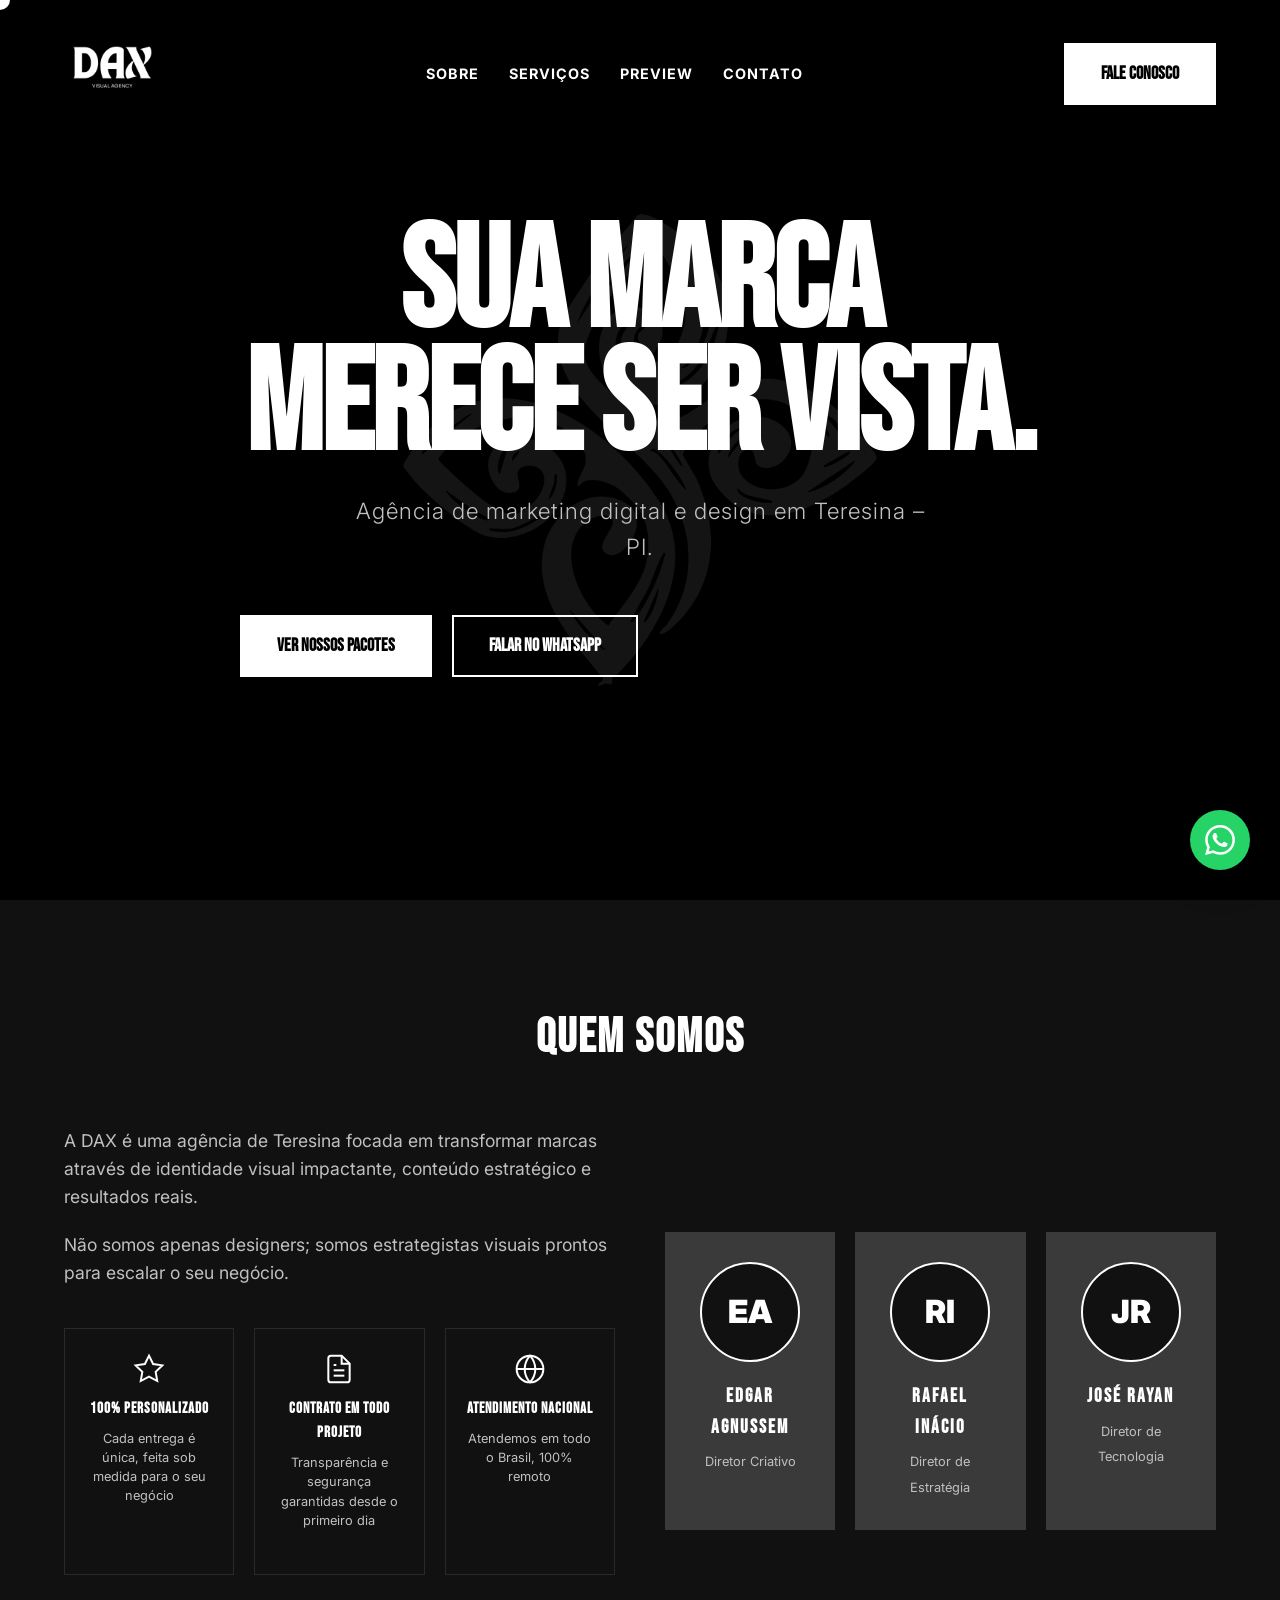
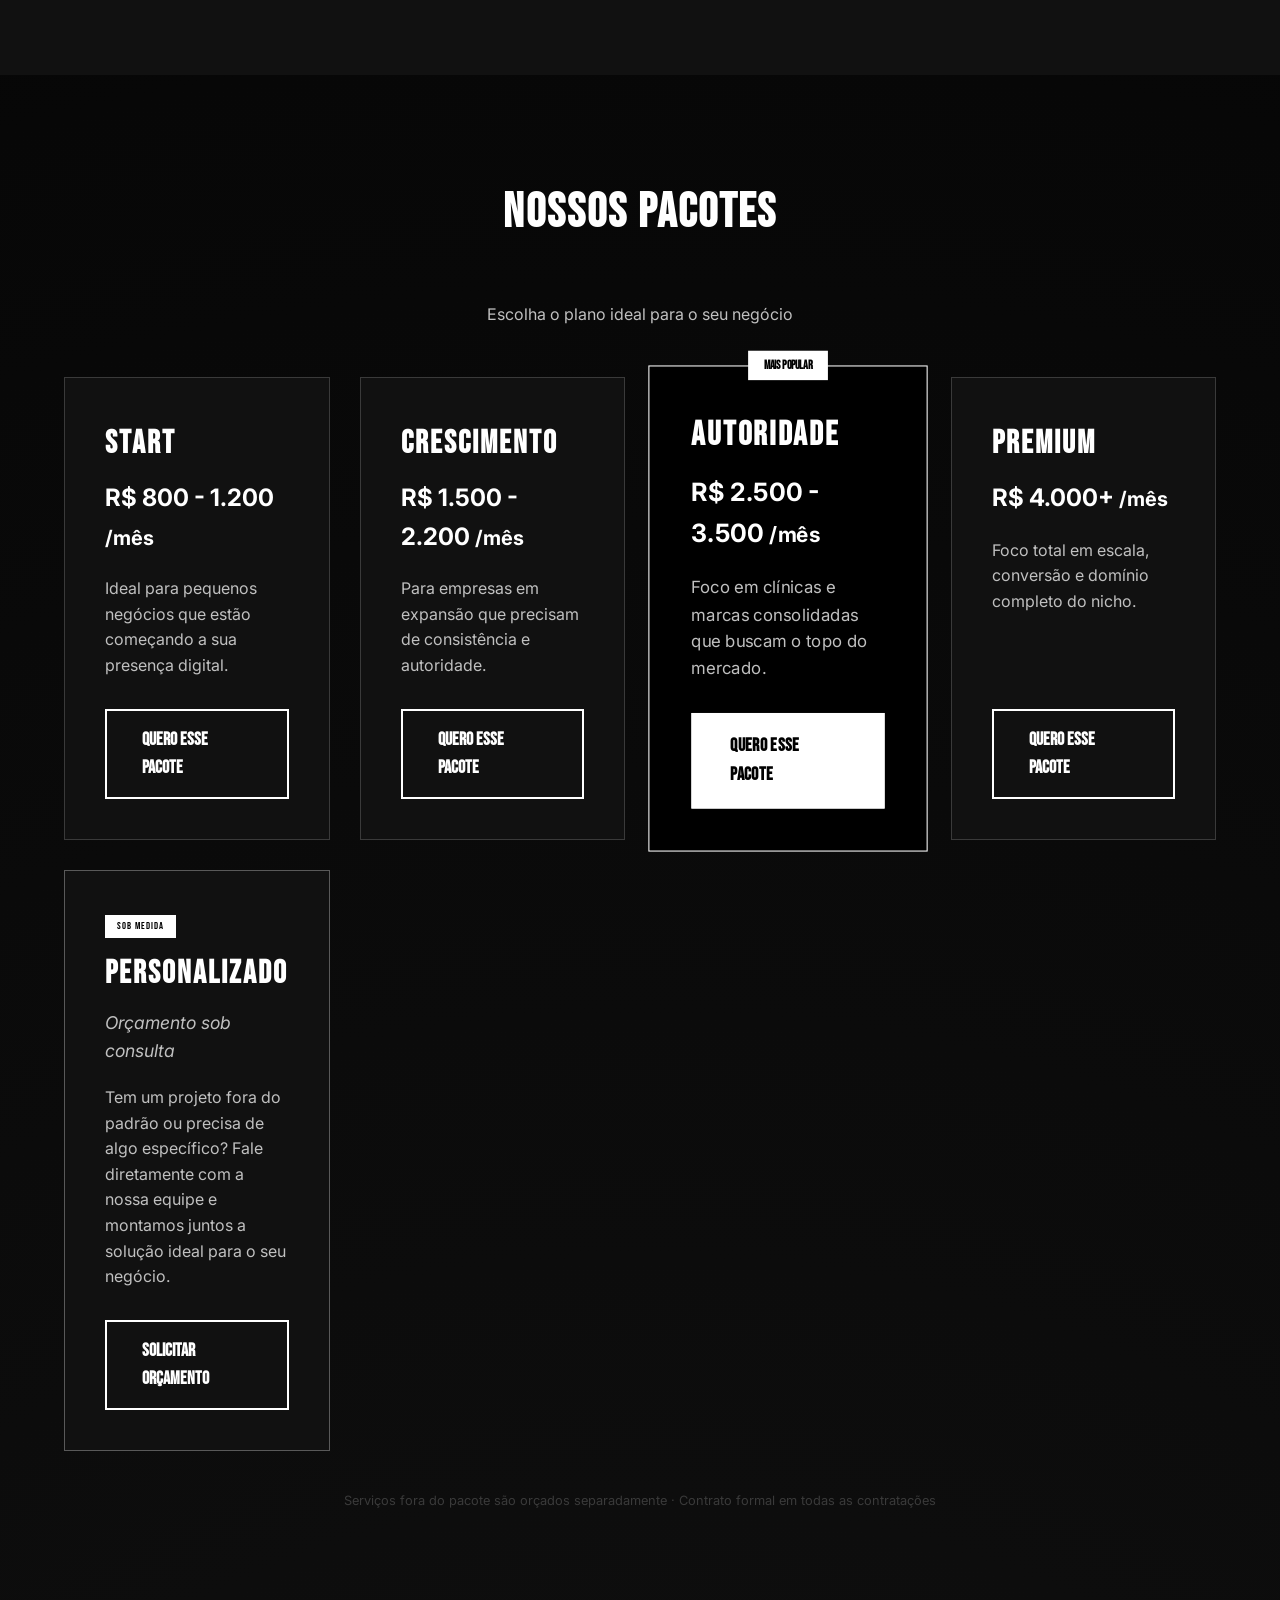
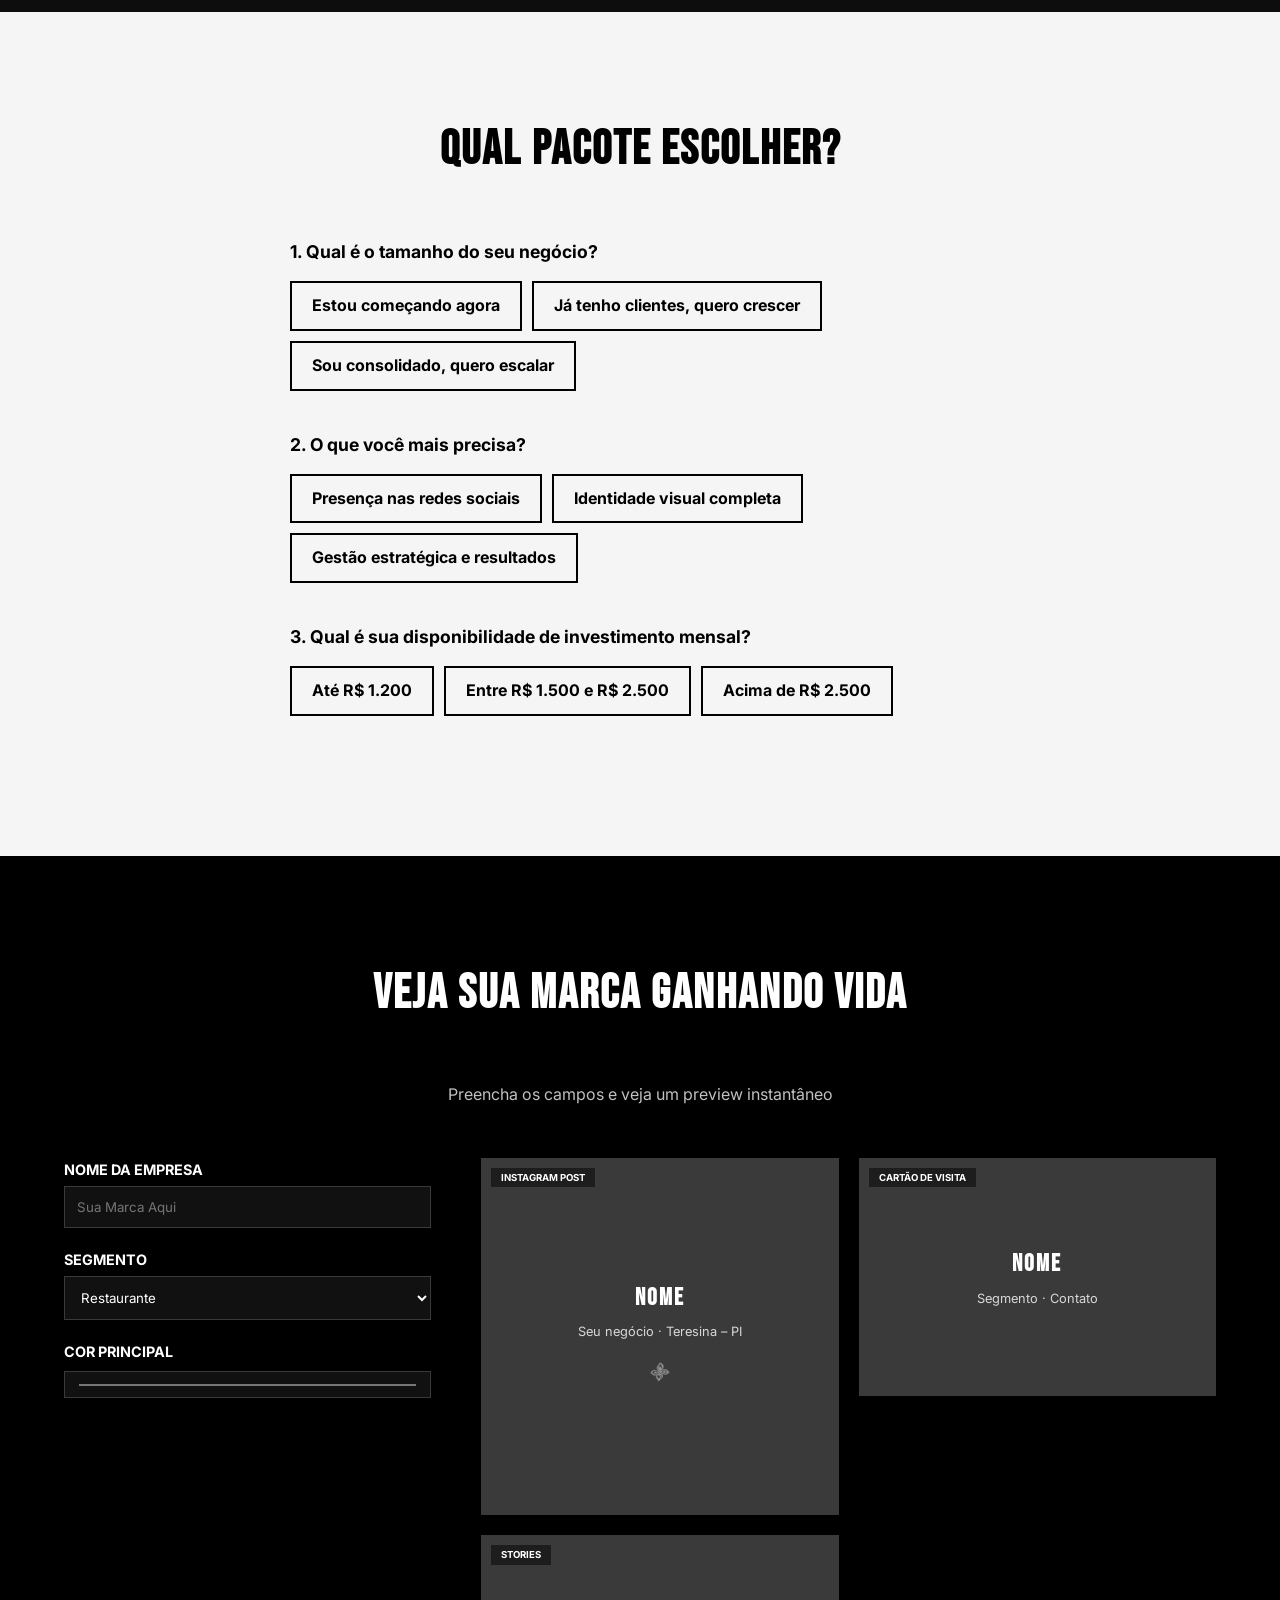
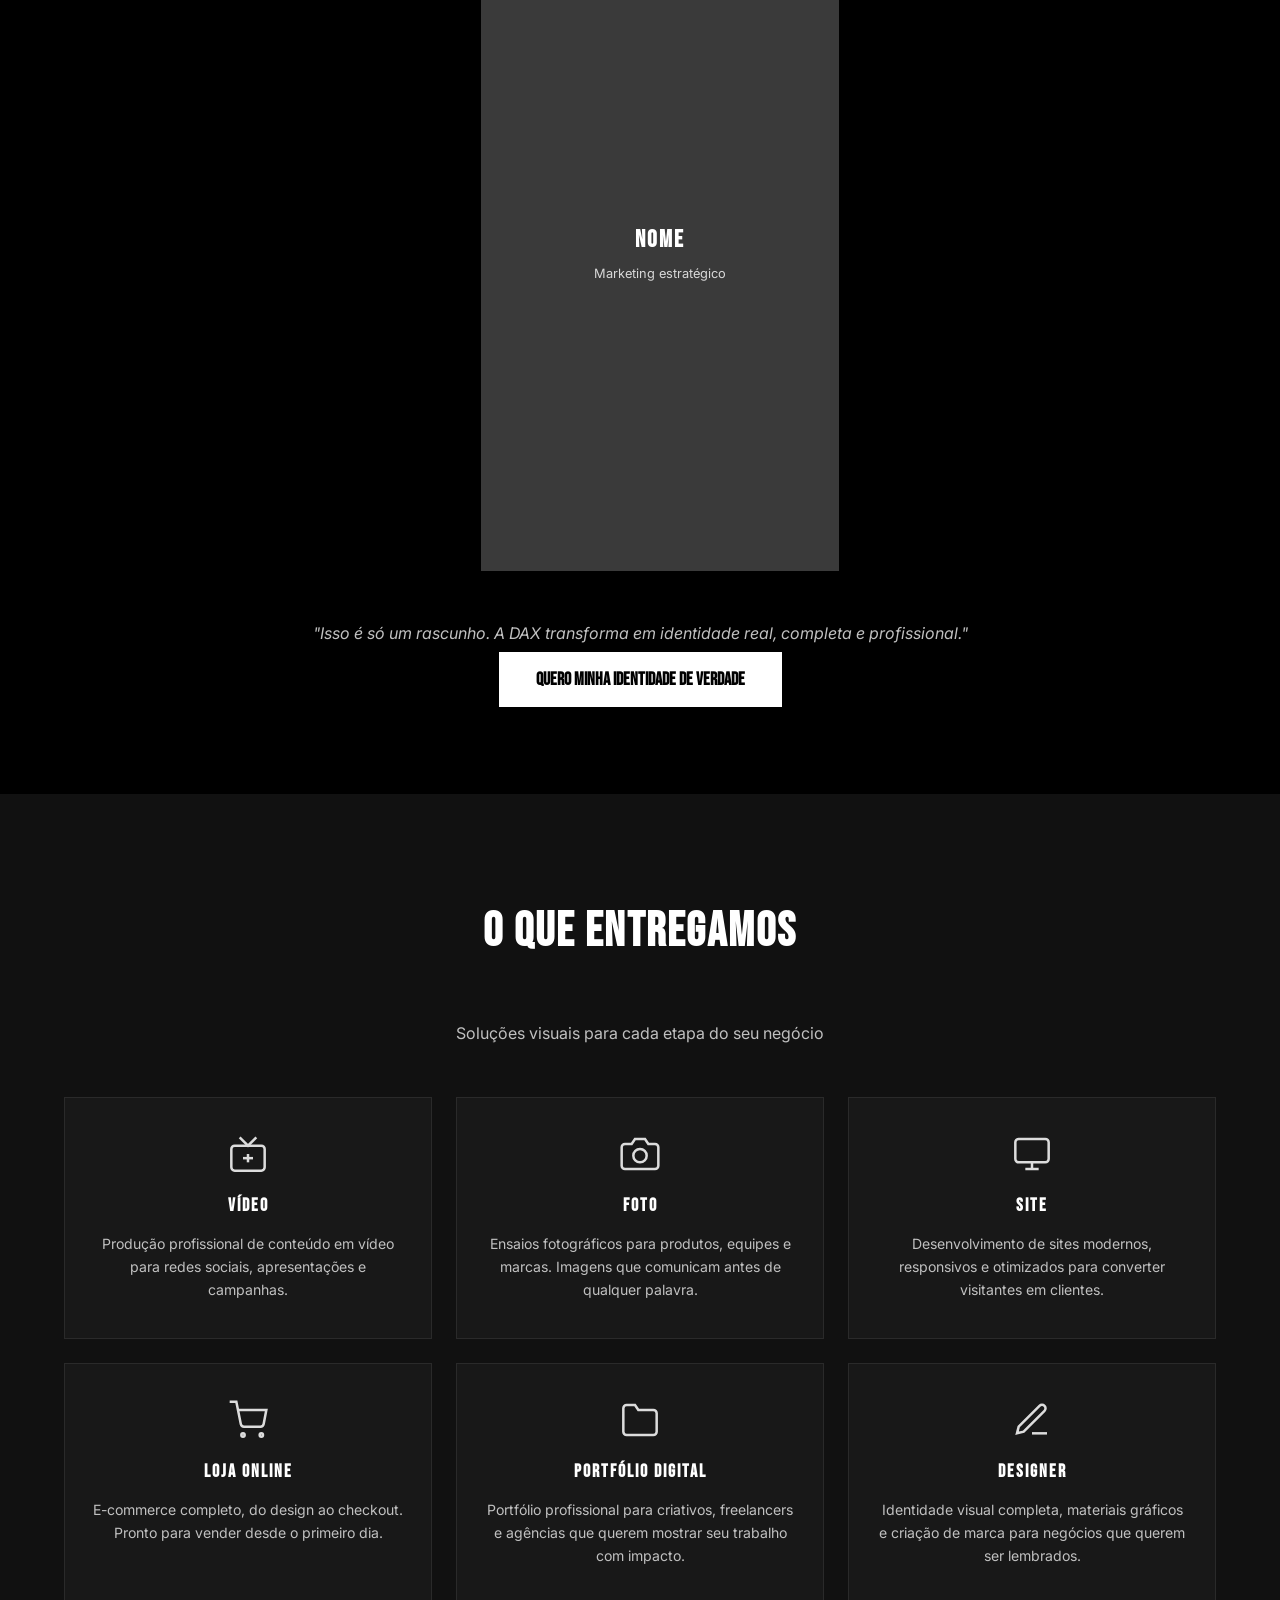
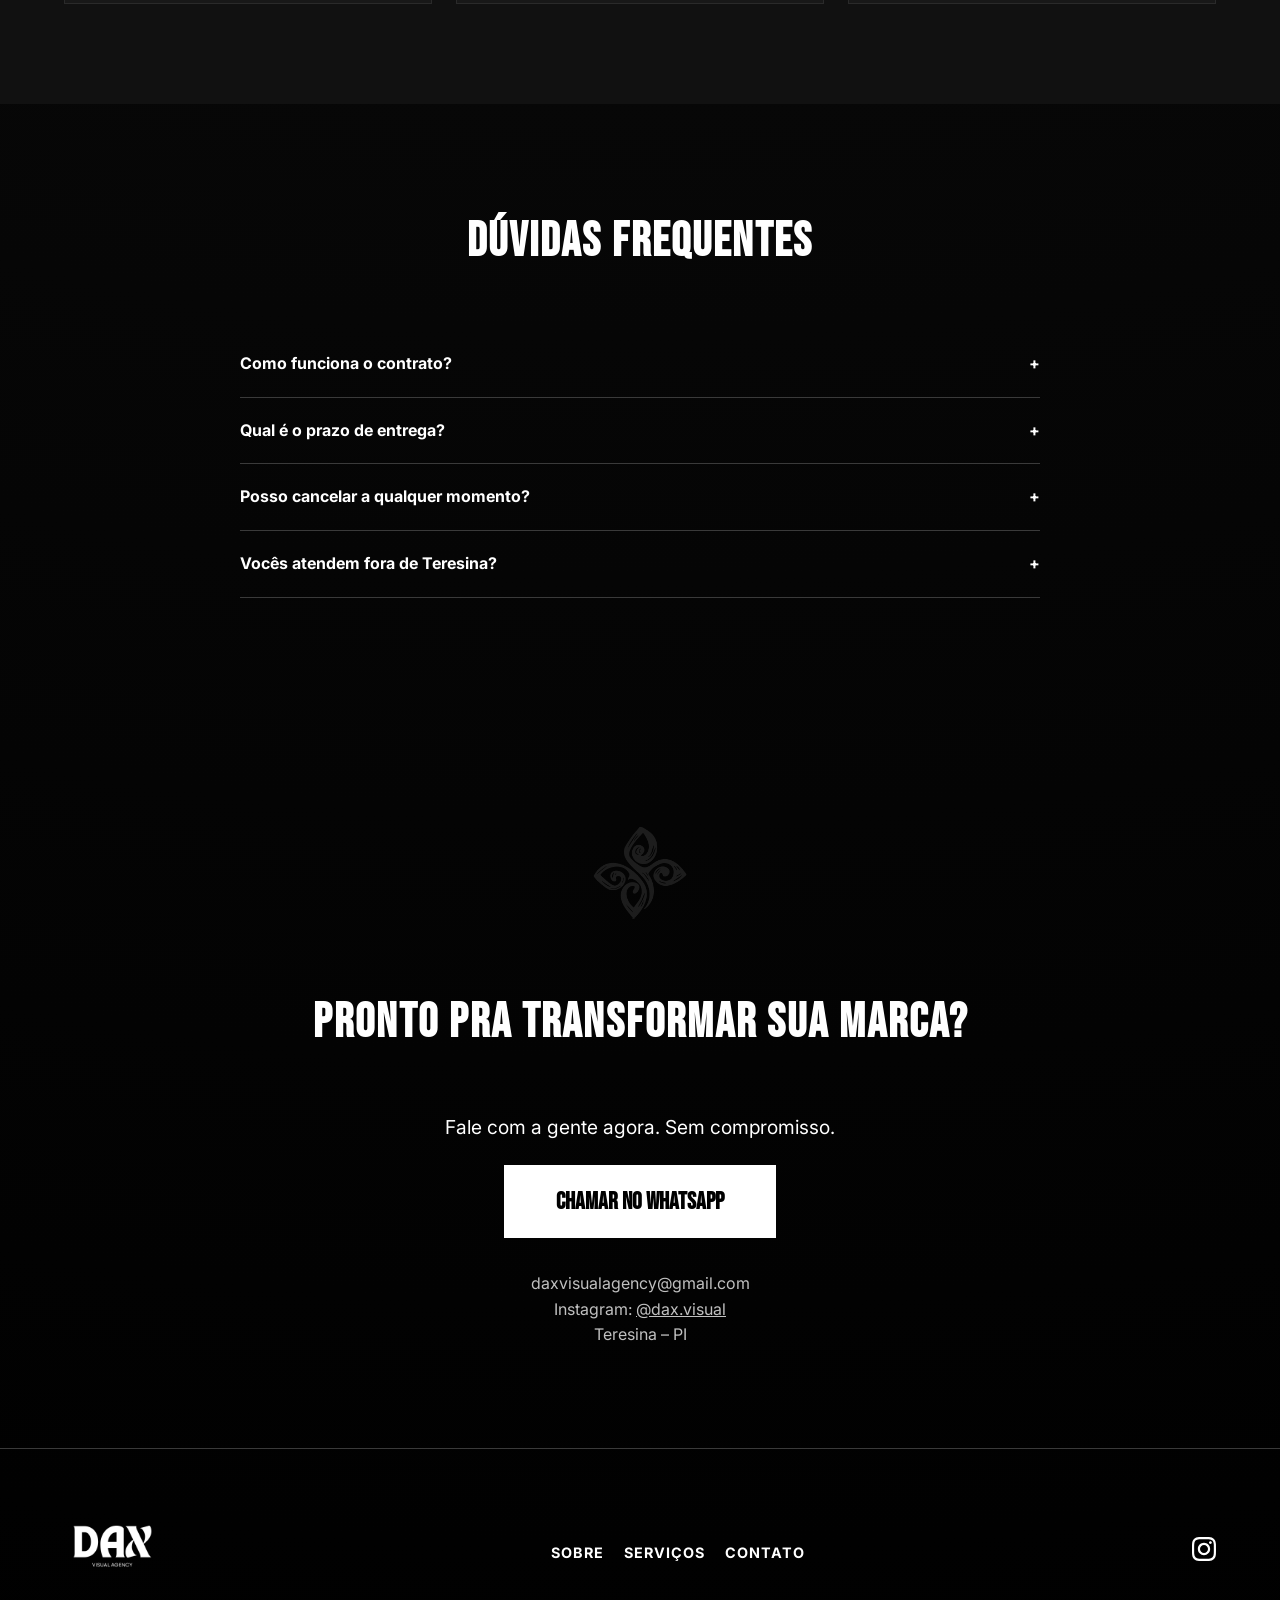
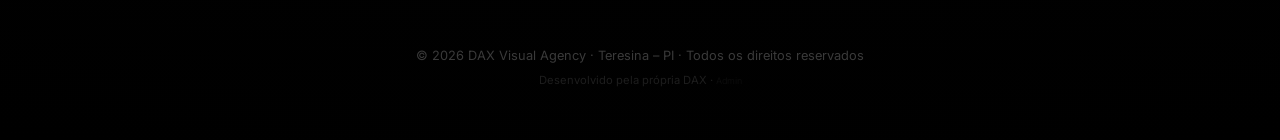
<file: index.html>
<!DOCTYPE html>
<html lang="pt-BR">
<head>
    <meta charset="UTF-8">
    <meta name="viewport" content="width=device-width, initial-scale=1.0, viewport-fit=cover">
    <title>DAX Visual Agency — Marketing Digital e Design em Teresina PI</title>

    <!-- SEO Meta Tags -->
    <meta name="description" content="Agência de marketing digital, identidade visual e gestão de redes sociais em Teresina – PI. Pacotes a partir de R$ 800/mês.">
    <meta name="keywords" content="agência marketing digital Teresina, design gráfico Teresina PI, gestão redes sociais Teresina, identidade visual Piauí">
    <meta name="author" content="DAX Visual Agency">

    <!-- Open Graph -->
    <meta property="og:title" content="DAX Visual Agency — Sua marca merece ser vista.">
    <meta property="og:description" content="Marketing digital e design de alto nível em Teresina – PI.">
    <meta property="og:image" content="assets/og-image.png">
    <meta property="og:url" content="https://daxvisualagency-maker.github.io/Dax/">
    <meta property="og:type" content="website">

    <!-- PWA -->
    <link rel="manifest" href="manifest.json">
    <meta name="theme-color" content="#000000">
    <meta name="mobile-web-app-capable" content="yes">
    <meta name="apple-mobile-web-app-capable" content="yes">
    <meta name="apple-mobile-web-app-status-bar-style" content="black-translucent">
    <link rel="apple-touch-icon" href="assets/simbolo-dax.png">

    <!-- Favicon -->
    <link rel="icon" type="image/png" href="assets/simbolo-dax.png">

    <!-- Styles -->
    <link rel="stylesheet" href="css/style.css">
</head>
<body>
    <div class="custom-cursor"></div>

    <!-- INTRO ANIMADA — Flor de Lótus -->
    <div id="dax-intro" aria-hidden="true">
        <div class="intro-center">
            <img src="assets/simbolo-dax.png" class="intro-lotus" alt="DAX">
            <div class="intro-brand">DAX VISUAL</div>
            <div class="intro-words">
                <span class="iw" data-delay="800">MARKETING</span>
                <span class="iw" data-delay="1200">DESIGN</span>
                <span class="iw" data-delay="1600">SITES</span>
                <span class="iw" data-delay="2000">BRANDING</span>
            </div>
        </div>
    </div>

    <!-- Header -->
    <header id="main-header">
        <div class="logo">
            <a href="#"><img src="assets/logo-dax.png" alt="DAX Visual Agency"></a>
        </div>
        <nav>
            <ul class="nav-links">
                <li><a href="#sobre">Sobre</a></li>
                <li><a href="#pacotes">Serviços</a></li>
                <li><a href="#brand-preview">Preview</a></li>
                <li><a href="#contato">Contato</a></li>
            </ul>
        </nav>
        <a href="https://wa.me/5586988922992" class="btn btn-header" target="_blank">Fale Conosco</a>
        <div class="hamburger">
            <span></span>
            <span></span>
            <span></span>
        </div>
    </header>

    <!-- Hero Section -->
    <section class="hero">
        <img src="assets/simbolo-dax.png" class="hero-bg-symbol" alt="DAX Symbol">
        <div class="hero-content">
            <h1 id="hero-title">Sua marca merece ser vista.</h1>
            <p id="hero-subtitle">Agência de marketing digital e design em Teresina – PI.</p>
            <div class="hero-btns">
                <a href="#pacotes" class="btn btn-primary">Ver nossos pacotes</a>
                <a href="https://wa.me/5586988922992" class="btn btn-secondary" target="_blank">Falar no WhatsApp</a>
            </div>
        </div>
    </section>

    <!-- Sobre Section -->
    <section class="sobre" id="sobre">
        <div class="container">
            <h2 class="section-title">Quem Somos</h2>
            <div class="sobre-content">
                <div class="sobre-text">
                    <p>A DAX é uma agência de Teresina focada em transformar marcas através de identidade visual impactante, conteúdo estratégico e resultados reais.</p>
                    <p>Não somos apenas designers; somos estrategistas visuais prontos para escalar o seu negócio.</p>

                    <!-- Diferenciais (substituindo contadores zerados) -->
                    <div class="diferenciais">
                        <div class="diferencial-card stagger-item">
                            <div class="dif-icon">
                                <svg width="32" height="32" viewBox="0 0 24 24" fill="none" stroke="currentColor" stroke-width="1.5"><polygon points="12 2 15.09 8.26 22 9.27 17 14.14 18.18 21.02 12 17.77 5.82 21.02 7 14.14 2 9.27 8.91 8.26 12 2"/></svg>
                            </div>
                            <h4>100% Personalizado</h4>
                            <p>Cada entrega é única, feita sob medida para o seu negócio</p>
                        </div>
                        <div class="diferencial-card stagger-item">
                            <div class="dif-icon">
                                <svg width="32" height="32" viewBox="0 0 24 24" fill="none" stroke="currentColor" stroke-width="1.5"><path d="M14 2H6a2 2 0 0 0-2 2v16a2 2 0 0 0 2 2h12a2 2 0 0 0 2-2V8z"/><polyline points="14 2 14 8 20 8"/><line x1="16" y1="13" x2="8" y2="13"/><line x1="16" y1="17" x2="8" y2="17"/><polyline points="10 9 9 9 8 9"/></svg>
                            </div>
                            <h4>Contrato em Todo Projeto</h4>
                            <p>Transparência e segurança garantidas desde o primeiro dia</p>
                        </div>
                        <div class="diferencial-card stagger-item">
                            <div class="dif-icon">
                                <svg width="32" height="32" viewBox="0 0 24 24" fill="none" stroke="currentColor" stroke-width="1.5"><circle cx="12" cy="12" r="10"/><line x1="2" y1="12" x2="22" y2="12"/><path d="M12 2a15.3 15.3 0 0 1 4 10 15.3 15.3 0 0 1-4 10 15.3 15.3 0 0 1-4-10 15.3 15.3 0 0 1 4-10z"/></svg>
                            </div>
                            <h4>Atendimento Nacional</h4>
                            <p>Atendemos em todo o Brasil, 100% remoto</p>
                        </div>
                    </div>
                </div>

                <div class="socio-cards">
                    <div class="socio-card stagger-item">
                        <div class="socio-img">EA</div>
                        <h3>Edgar Agnussem</h3>
                        <span>Diretor Criativo</span>
                    </div>
                    <div class="socio-card stagger-item">
                        <div class="socio-img">RI</div>
                        <h3>Rafael Inácio</h3>
                        <span>Diretor de Estratégia</span>
                    </div>
                    <div class="socio-card stagger-item">
                        <div class="socio-img">JR</div>
                        <h3>José Rayan</h3>
                        <span>Diretor de Tecnologia</span>
                    </div>
                </div>
            </div>
        </div>
    </section>

    <!-- Pacotes Section -->
    <section class="pacotes" id="pacotes">
        <div class="container">
            <h2 class="section-title">Nossos Pacotes</h2>
            <p style="text-align: center; margin-bottom: 50px; color: var(--gray-300);">Escolha o plano ideal para o seu negócio</p>

            <div class="pacotes-grid" id="pacotes-grid">
                <!-- Renderizado pelo JS via config.json -->
                <!-- Fallback estático abaixo caso JS falhe -->
                <div class="pacote-card stagger-item">
                    <div>
                        <h3>START</h3>
                        <p class="pacote-price">R$ 800 - 1.200 <small>/mês</small></p>
                        <p class="pacote-desc">Ideal para pequenos negócios que estão começando a sua presença digital.</p>
                    </div>
                    <a href="https://wa.me/5586988922992?text=Olá! Tenho interesse no pacote START. Pode me passar mais detalhes?" class="btn btn-secondary pacote-btn">Quero esse pacote</a>
                </div>
                <div class="pacote-card stagger-item">
                    <div>
                        <h3>CRESCIMENTO</h3>
                        <p class="pacote-price">R$ 1.500 - 2.200 <small>/mês</small></p>
                        <p class="pacote-desc">Para empresas em expansão que precisam de consistência e autoridade.</p>
                    </div>
                    <a href="https://wa.me/5586988922992?text=Olá! Tenho interesse no pacote CRESCIMENTO. Pode me passar mais detalhes?" class="btn btn-secondary pacote-btn">Quero esse pacote</a>
                </div>
                <div class="pacote-card pop stagger-item">
                    <div>
                        <h3>AUTORIDADE</h3>
                        <p class="pacote-price">R$ 2.500 - 3.500 <small>/mês</small></p>
                        <p class="pacote-desc">Foco em clínicas e marcas consolidadas que buscam o topo do mercado.</p>
                    </div>
                    <a href="https://wa.me/5586988922992?text=Olá! Tenho interesse no pacote AUTORIDADE. Pode me passar mais detalhes?" class="btn btn-primary pacote-btn">Quero esse pacote</a>
                </div>
                <div class="pacote-card stagger-item">
                    <div>
                        <h3>PREMIUM</h3>
                        <p class="pacote-price">R$ 4.000+ <small>/mês</small></p>
                        <p class="pacote-desc">Foco total em escala, conversão e domínio completo do nicho.</p>
                    </div>
                    <a href="https://wa.me/5586988922992?text=Olá! Tenho interesse no pacote PREMIUM. Pode me passar mais detalhes?" class="btn btn-secondary pacote-btn">Quero esse pacote</a>
                </div>
                <div class="pacote-card pacote-custom stagger-item">
                    <div>
                        <span class="pacote-badge">Sob Medida</span>
                        <h3>PERSONALIZADO</h3>
                        <p class="pacote-price-custom">Orçamento sob consulta</p>
                        <p class="pacote-desc">Tem um projeto fora do padrão ou precisa de algo específico? Fale diretamente com a nossa equipe e montamos juntos a solução ideal para o seu negócio.</p>
                    </div>
                    <a href="https://wa.me/5586988922992?text=Olá! Gostaria de solicitar um orçamento personalizado." class="btn btn-secondary pacote-btn" target="_blank">Solicitar Orçamento</a>
                </div>
            </div>

            <p class="pacote-nota">Serviços fora do pacote são orçados separadamente · Contrato formal em todas as contratações</p>
        </div>
    </section>

    <!-- Calculadora Section -->
    <section class="calculadora">
        <div class="container">
            <h2 class="section-title">Qual pacote escolher?</h2>

            <div class="calc-box">
                <div class="calc-step" data-step="1">
                    <p>1. Qual é o tamanho do seu negócio?</p>
                    <div class="calc-options">
                        <div class="calc-opt" data-value="1">Estou começando agora</div>
                        <div class="calc-opt" data-value="2">Já tenho clientes, quero crescer</div>
                        <div class="calc-opt" data-value="3">Sou consolidado, quero escalar</div>
                    </div>
                </div>

                <div class="calc-step" data-step="2">
                    <p>2. O que você mais precisa?</p>
                    <div class="calc-options">
                        <div class="calc-opt" data-value="social">Presença nas redes sociais</div>
                        <div class="calc-opt" data-value="branding">Identidade visual completa</div>
                        <div class="calc-opt" data-value="results">Gestão estratégica e resultados</div>
                    </div>
                </div>

                <div class="calc-step" data-step="3">
                    <p>3. Qual é sua disponibilidade de investimento mensal?</p>
                    <div class="calc-options">
                        <div class="calc-opt" data-value="low">Até R$ 1.200</div>
                        <div class="calc-opt" data-value="mid">Entre R$ 1.500 e R$ 2.500</div>
                        <div class="calc-opt" data-value="high">Acima de R$ 2.500</div>
                    </div>
                </div>

                <div class="calc-result" id="calc-result">
                    <h3>O pacote ideal para você é o <span id="recommended-package">...</span></h3>
                    <p style="margin: 15px 0;">Com base nas suas respostas, este plano é o que trará mais retorno imediato.</p>
                    <a href="#" id="calc-wp-link" class="btn btn-primary" target="_blank">Quero o Pacote <span id="btn-package-name">X</span></a>
                </div>
            </div>
        </div>
    </section>

    <!-- Brand Preview Section -->
    <section class="brand-preview" id="brand-preview">
        <div class="container">
            <h2 class="section-title">Veja sua marca ganhando vida</h2>
            <p style="text-align: center; margin-bottom: 50px; color: var(--gray-300);">Preencha os campos e veja um preview instantâneo</p>

            <div class="bp-content">
                <div class="bp-form">
                    <div class="bp-input-group">
                        <label>Nome da Empresa</label>
                        <input type="text" id="brand-name" placeholder="Sua Marca Aqui" maxlength="25">
                    </div>
                    <div class="bp-input-group">
                        <label>Segmento</label>
                        <select id="brand-segment">
                            <option value="Restaurante">Restaurante</option>
                            <option value="Barbearia">Barbearia</option>
                            <option value="Clínica">Clínica</option>
                            <option value="Loja">Loja</option>
                            <option value="Escritório">Escritório</option>
                            <option value="Outro">Outro</option>
                        </select>
                    </div>
                    <div class="bp-input-group">
                        <label>Cor Principal</label>
                        <input type="color" id="brand-color" value="#FFFFFF">
                    </div>
                </div>

                <div class="bp-previews">
                    <!-- Instagram Post -->
                    <div class="mock mock-instagram" id="mock-ig">
                        <span class="mock-label">INSTAGRAM POST</span>
                        <div class="mock-content">
                            <h4 class="brand-display">NOME</h4>
                            <p class="brand-sub">Seu negócio · Teresina – PI</p>
                            <img src="assets/simbolo-dax.png" class="mock-logo" alt="DAX" style="filter: brightness(0) invert(1);">
                        </div>
                    </div>

                    <!-- Business Card -->
                    <div class="mock mock-card" id="mock-bc">
                        <span class="mock-label">CARTÃO DE VISITA</span>
                        <div class="mock-content">
                            <h4 class="brand-display">NOME</h4>
                            <p class="brand-sub-full">Segmento · Contato</p>
                        </div>
                    </div>

                    <!-- Stories -->
                    <div class="mock mock-stories" id="mock-st">
                        <span class="mock-label">STORIES</span>
                        <div class="mock-content">
                            <h4 class="brand-display">NOME</h4>
                            <p class="brand-sub">Marketing estratégico</p>
                        </div>
                    </div>
                </div>
            </div>

            <div style="text-align: center; margin-top: 50px;">
                <p style="margin-bottom: 20px; font-style: italic; color: var(--gray-300);">"Isso é só um rascunho. A DAX transforma em identidade real, completa e profissional."</p>
                <a href="https://wa.me/5586988922992" class="btn btn-primary">Quero minha identidade de verdade</a>
            </div>
        </div>
    </section>

    <!-- O Que Entregamos (antigo Portfólio) -->
    <section class="servicos">
        <div class="container">
            <h2 class="section-title">O Que Entregamos</h2>
            <p style="text-align: center; margin-bottom: 50px; color: var(--gray-300);">Soluções visuais para cada etapa do seu negócio</p>
            <div class="servicos-grid">
                <div class="servico-card stagger-item">
                    <div class="servico-icon">
                        <svg width="40" height="40" viewBox="0 0 24 24" fill="none" stroke="currentColor" stroke-width="1.5"><rect x="2" y="7" width="20" height="15" rx="2"/><polyline points="17 2 12 7 7 2"/><line x1="12" y1="12" x2="12" y2="17"/><line x1="9" y1="14.5" x2="15" y2="14.5"/></svg>
                    </div>
                    <h4>VÍDEO</h4>
                    <p>Produção profissional de conteúdo em vídeo para redes sociais, apresentações e campanhas.</p>
                </div>
                <div class="servico-card stagger-item">
                    <div class="servico-icon">
                        <svg width="40" height="40" viewBox="0 0 24 24" fill="none" stroke="currentColor" stroke-width="1.5"><path d="M23 19a2 2 0 0 1-2 2H3a2 2 0 0 1-2-2V8a2 2 0 0 1 2-2h4l2-3h6l2 3h4a2 2 0 0 1 2 2z"/><circle cx="12" cy="13" r="4"/></svg>
                    </div>
                    <h4>FOTO</h4>
                    <p>Ensaios fotográficos para produtos, equipes e marcas. Imagens que comunicam antes de qualquer palavra.</p>
                </div>
                <div class="servico-card stagger-item">
                    <div class="servico-icon">
                        <svg width="40" height="40" viewBox="0 0 24 24" fill="none" stroke="currentColor" stroke-width="1.5"><rect x="2" y="3" width="20" height="14" rx="2"/><line x1="8" y1="21" x2="16" y2="21"/><line x1="12" y1="17" x2="12" y2="21"/></svg>
                    </div>
                    <h4>SITE</h4>
                    <p>Desenvolvimento de sites modernos, responsivos e otimizados para converter visitantes em clientes.</p>
                </div>
                <div class="servico-card stagger-item">
                    <div class="servico-icon">
                        <svg width="40" height="40" viewBox="0 0 24 24" fill="none" stroke="currentColor" stroke-width="1.5"><circle cx="9" cy="21" r="1"/><circle cx="20" cy="21" r="1"/><path d="M1 1h4l2.68 13.39a2 2 0 0 0 2 1.61h9.72a2 2 0 0 0 2-1.61L23 6H6"/></svg>
                    </div>
                    <h4>LOJA ONLINE</h4>
                    <p>E-commerce completo, do design ao checkout. Pronto para vender desde o primeiro dia.</p>
                </div>
                <div class="servico-card stagger-item">
                    <div class="servico-icon">
                        <svg width="40" height="40" viewBox="0 0 24 24" fill="none" stroke="currentColor" stroke-width="1.5"><path d="M22 19a2 2 0 0 1-2 2H4a2 2 0 0 1-2-2V5a2 2 0 0 1 2-2h5l2 3h9a2 2 0 0 1 2 2z"/></svg>
                    </div>
                    <h4>PORTFÓLIO DIGITAL</h4>
                    <p>Portfólio profissional para criativos, freelancers e agências que querem mostrar seu trabalho com impacto.</p>
                </div>
                <div class="servico-card stagger-item">
                    <div class="servico-icon">
                        <svg width="40" height="40" viewBox="0 0 24 24" fill="none" stroke="currentColor" stroke-width="1.5"><path d="M12 20h9"/><path d="M16.5 3.5a2.121 2.121 0 0 1 3 3L7 19l-4 1 1-4L16.5 3.5z"/></svg>
                    </div>
                    <h4>DESIGNER</h4>
                    <p>Identidade visual completa, materiais gráficos e criação de marca para negócios que querem ser lembrados.</p>
                </div>
            </div>
        </div>
    </section>

    <!-- FAQ Section -->
    <section class="faq">
        <div class="container">
            <h2 class="section-title">Dúvidas Frequentes</h2>
            <div class="faq-accordion">
                <div class="faq-item">
                    <div class="faq-question">Como funciona o contrato? <span>+</span></div>
                    <div class="faq-answer">Formalizamos tudo por contrato antes de começar. Você recebe via WhatsApp e assina digitalmente.</div>
                </div>
                <div class="faq-item">
                    <div class="faq-question">Qual é o prazo de entrega? <span>+</span></div>
                    <div class="faq-answer">O prazo depende do pacote contratado e da complexidade do projeto. Alinhamos tudo no início.</div>
                </div>
                <div class="faq-item">
                    <div class="faq-question">Posso cancelar a qualquer momento? <span>+</span></div>
                    <div class="faq-answer">Sim, com um aviso prévio de 30 dias conforme estabelecido em contrato.</div>
                </div>
                <div class="faq-item">
                    <div class="faq-question">Vocês atendem fora de Teresina? <span>+</span></div>
                    <div class="faq-answer">Sim! Atendemos clientes em todo o Brasil e até no exterior de forma 100% remota.</div>
                </div>
            </div>
        </div>
    </section>

    <!-- CTA Final -->
    <section class="cta-final" id="contato">
        <div class="container" style="text-align: center;">
            <img src="assets/simbolo-dax.png" style="width: 150px; opacity: 0.1; margin-bottom: 30px;" alt="DAX Symbol">
            <h2 class="section-title">Pronto pra transformar sua marca?</h2>
            <p style="font-size: 1.2rem; margin-bottom: 40px;">Fale com a gente agora. Sem compromisso.</p>
            <a href="https://wa.me/5586988922992" class="btn btn-primary" style="font-size: 1.5rem; padding: 20px 50px;">Chamar no WhatsApp</a>
            <div style="margin-top: 50px; color: var(--gray-300);">
                <p>daxvisualagency@gmail.com</p>
                <p>Instagram: <a href="https://www.instagram.com/dax.visual/" target="_blank" style="text-decoration: underline;">@dax.visual</a></p>
                <p>Teresina – PI</p>
            </div>
        </div>
    </section>

    <!-- Footer -->
    <footer>
        <div class="container">
            <div class="footer-top">
                <div class="logo"><img src="assets/logo-dax.png" alt="DAX"></div>
                <nav class="footer-nav">
                    <ul>
                        <li><a href="#sobre">Sobre</a></li>
                        <li><a href="#pacotes">Serviços</a></li>
                        <li><a href="#contato">Contato</a></li>
                    </ul>
                </nav>
                <div class="footer-social">
                    <a href="https://www.instagram.com/dax.visual/" target="_blank" aria-label="Instagram">
                        <svg width="24" height="24" viewBox="0 0 24 24" fill="currentColor"><path d="M12 2.163c3.204 0 3.584.012 4.85.07 3.252.148 4.771 1.691 4.919 4.919.058 1.266.069 1.645.069 4.849 0 3.205-.012 3.584-.069 4.849-.149 3.225-1.664 4.771-4.919 4.919-1.266.058-1.644.07-4.85.07-3.204 0-3.584-.012-4.849-.07-3.26-.149-4.771-1.699-4.919-4.92-.058-1.265-.07-1.644-.07-4.849 0-3.204.013-3.583.07-4.849.149-3.227 1.664-4.771 4.919-4.919 1.266-.057 1.645-.069 4.849-.069zm0-2.163c-3.259 0-3.667.014-4.947.072-4.358.2-6.78 2.618-6.98 6.98-.059 1.281-.073 1.689-.073 4.948 0 3.259.014 3.668.072 4.948.2 4.358 2.618 6.78 6.98 6.98 1.281.058 1.689.072 4.948.072 3.259 0 3.668-.014 4.948-.072 4.354-.2 6.782-2.618 6.979-6.98.059-1.28.073-1.689.073-4.948 0-3.259-.014-3.667-.072-4.947-.196-4.354-2.617-6.78-6.979-6.98-1.281-.059-1.69-.073-4.949-.073zm0 5.838c-3.403 0-6.162 2.759-6.162 6.162s2.759 6.163 6.162 6.163 6.162-2.759 6.162-6.163c0-3.403-2.759-6.162-6.162-6.162zm0 10.162c-2.209 0-4-1.79-4-4 0-2.209 1.791-4 4-4s4 1.791 4 4c0 2.21-1.791 4-4 4zm6.406-11.845c-.796 0-1.441.645-1.441 1.44s.645 1.44 1.441 1.44c.795 0 1.439-.645 1.439-1.44s-.644-1.44-1.439-1.44z"/></svg>
                    </a>
                </div>
            </div>
            <div class="footer-bottom">
                <p>© 2026 DAX Visual Agency · Teresina – PI · Todos os direitos reservados</p>
                <p style="font-size: 0.7rem; margin-top: 5px; opacity: 0.5;">Desenvolvido pela própria DAX · <a href="admin/" style="opacity:0.4; font-size:0.8em;">Admin</a></p>
            </div>
        </div>
    </footer>

    <!-- WhatsApp Floating Button -->
    <a href="https://wa.me/5586988922992" class="wa-floating" id="wa-btn" target="_blank">
        <svg viewBox="0 0 24 24" fill="white"><path d="M17.472 14.382c-.297-.149-1.758-.867-2.03-.967-.273-.099-.471-.148-.67.15-.197.297-.767.966-.94 1.164-.173.199-.347.223-.644.075-.297-.15-1.255-.463-2.39-1.475-.883-.788-1.48-1.761-1.653-2.059-.173-.297-.018-.458.13-.606.134-.133.298-.347.446-.52.149-.174.198-.298.298-.497.099-.198.05-.371-.025-.52-.075-.149-.669-1.612-.916-2.207-.242-.579-.487-.5-.669-.51-.173-.008-.371-.01-.57-.01-.198 0-.52.074-.792.372-.272.297-1.04 1.016-1.04 2.479 0 1.462 1.065 2.875 1.213 3.074.149.198 2.096 3.2 5.077 4.487.709.306 1.262.489 1.694.625.712.227 1.36.195 1.871.118.571-.085 1.758-.719 2.006-1.413.248-.694.248-1.289.173-1.413-.074-.124-.272-.198-.57-.347m-5.421 7.403h-.004a9.87 9.87 0 01-5.031-1.378l-.361-.214-3.741.982.998-3.648-.235-.374a9.86 9.86 0 01-1.51-5.26c.001-5.45 4.436-9.884 9.888-9.884 2.64 0 5.122 1.03 6.988 2.898a9.825 9.825 0 012.893 6.994c-.003 5.45-4.437 9.884-9.885 9.884m8.413-18.297A11.815 11.815 0 0012.05 0C5.495 0 .16 5.335.157 11.892c0 2.096.547 4.142 1.588 5.945L.057 24l6.305-1.654a11.882 11.882 0 005.683 1.448h.005c6.554 0 11.89-5.335 11.893-11.893a11.821 11.821 0 00-3.48-8.413z"/></svg>
    </a>

    <!-- Scripts -->
    <script src="js/app.js"></script>
</body>
</html>
</file>
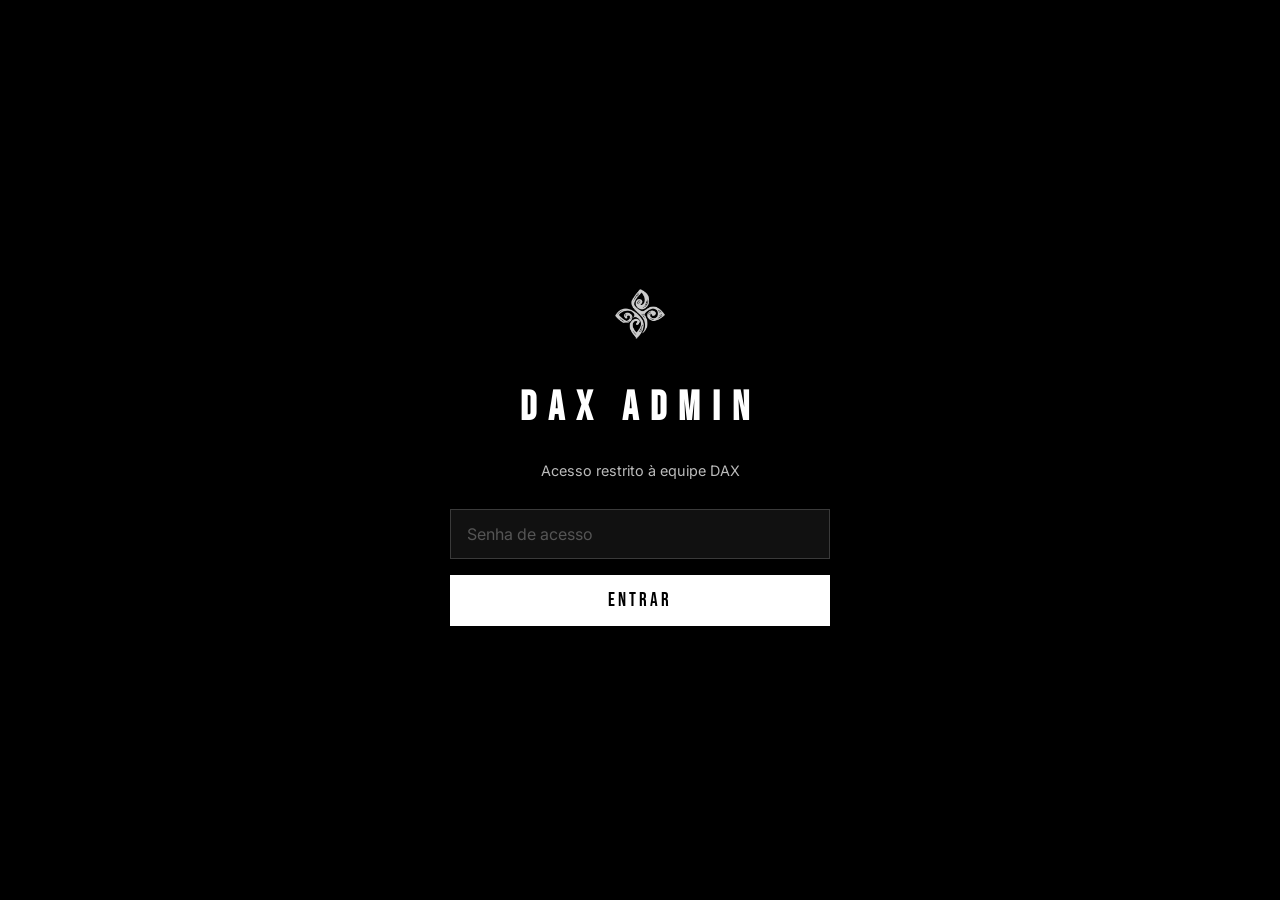
<file: admin/index.html>
<!DOCTYPE html>
<html lang="pt-BR">
<head>
    <meta charset="UTF-8">
    <meta name="viewport" content="width=device-width, initial-scale=1.0">
    <title>DAX Admin — Painel de Controle</title>
    <link rel="icon" type="image/png" href="../assets/simbolo-dax.png">
    <style>
        @import url('https://fonts.googleapis.com/css2?family=Bebas+Neue&family=Inter:wght@300;400;600;700&display=swap');

        :root {
            --black: #000;
            --white: #fff;
            --gray-100: #f5f5f5;
            --gray-300: #bbb;
            --gray-600: #3a3a3a;
            --gray-900: #111;
            --green: #22c55e;
            --red: #ef4444;
        }

        * { margin: 0; padding: 0; box-sizing: border-box; }

        body {
            background: var(--black);
            color: var(--white);
            font-family: 'Inter', sans-serif;
            min-height: 100vh;
        }

        /* ---- LOGIN ---- */
        #login-screen {
            min-height: 100vh;
            display: flex;
            flex-direction: column;
            justify-content: center;
            align-items: center;
            gap: 30px;
            padding: 20px;
        }

        #login-screen img {
            width: 80px;
            opacity: 0.8;
        }

        #login-screen h1 {
            font-family: 'Bebas Neue', sans-serif;
            font-size: 2.5rem;
            letter-spacing: 0.3em;
        }

        #login-screen p {
            color: var(--gray-300);
            font-size: 0.9rem;
        }

        .login-form {
            width: 100%;
            max-width: 380px;
            display: flex;
            flex-direction: column;
            gap: 16px;
        }

        .login-form input {
            background: var(--gray-900);
            border: 1px solid var(--gray-600);
            color: var(--white);
            padding: 14px 16px;
            font-family: 'Inter', sans-serif;
            font-size: 1rem;
            width: 100%;
        }

        .login-form input:focus {
            outline: none;
            border-color: var(--white);
        }

        .login-form input::placeholder { color: #555; }

        .btn-login {
            background: var(--white);
            color: var(--black);
            padding: 14px;
            font-family: 'Bebas Neue', sans-serif;
            font-size: 1.2rem;
            letter-spacing: 0.15em;
            border: none;
            cursor: pointer;
            transition: opacity 0.2s;
        }

        .btn-login:hover { opacity: 0.85; }

        #login-error {
            color: var(--red);
            font-size: 0.85rem;
            text-align: center;
            display: none;
        }

        /* ---- ADMIN PANEL ---- */
        #admin-panel { display: none; }

        .admin-header {
            background: var(--gray-900);
            border-bottom: 1px solid var(--gray-600);
            padding: 16px 32px;
            display: flex;
            justify-content: space-between;
            align-items: center;
        }

        .admin-header .logo {
            display: flex;
            align-items: center;
            gap: 12px;
        }

        .admin-header img { width: 36px; opacity: 0.8; }

        .admin-header h2 {
            font-family: 'Bebas Neue', sans-serif;
            font-size: 1.4rem;
            letter-spacing: 0.2em;
        }

        .btn-logout {
            background: transparent;
            border: 1px solid var(--gray-600);
            color: var(--gray-300);
            padding: 8px 16px;
            cursor: pointer;
            font-size: 0.85rem;
            transition: all 0.2s;
        }

        .btn-logout:hover { border-color: var(--white); color: var(--white); }

        .admin-body {
            max-width: 900px;
            margin: 40px auto;
            padding: 0 24px 80px;
        }

        .section-label {
            font-family: 'Bebas Neue', sans-serif;
            font-size: 1.6rem;
            letter-spacing: 0.15em;
            margin-bottom: 24px;
            padding-bottom: 12px;
            border-bottom: 1px solid var(--gray-600);
        }

        .pacote-editor {
            background: var(--gray-900);
            border: 1px solid var(--gray-600);
            padding: 28px;
            margin-bottom: 20px;
            border-radius: 2px;
        }

        .pacote-editor h3 {
            font-family: 'Bebas Neue', sans-serif;
            font-size: 1.2rem;
            letter-spacing: 0.1em;
            margin-bottom: 20px;
            color: var(--gray-300);
        }

        .field-row {
            display: grid;
            grid-template-columns: 1fr 1fr;
            gap: 16px;
            margin-bottom: 16px;
        }

        .field-group {
            display: flex;
            flex-direction: column;
            gap: 6px;
        }

        .field-group.full { grid-column: 1 / -1; }

        .field-group label {
            font-size: 0.75rem;
            font-weight: 600;
            text-transform: uppercase;
            letter-spacing: 1px;
            color: var(--gray-300);
        }

        .field-group input,
        .field-group textarea {
            background: #0a0a0a;
            border: 1px solid var(--gray-600);
            color: var(--white);
            padding: 10px 12px;
            font-family: 'Inter', sans-serif;
            font-size: 0.95rem;
        }

        .field-group input:focus,
        .field-group textarea:focus {
            outline: none;
            border-color: var(--white);
        }

        .field-group textarea { resize: vertical; min-height: 80px; }

        .btn-save {
            background: var(--white);
            color: var(--black);
            border: none;
            padding: 16px 40px;
            font-family: 'Bebas Neue', sans-serif;
            font-size: 1.2rem;
            letter-spacing: 0.15em;
            cursor: pointer;
            transition: opacity 0.2s;
            margin-top: 20px;
        }

        .btn-save:hover { opacity: 0.85; }
        .btn-save:disabled { opacity: 0.4; cursor: not-allowed; }

        #save-status {
            margin-top: 16px;
            font-size: 0.9rem;
            min-height: 24px;
        }

        .status-ok { color: var(--green); }
        .status-err { color: var(--red); }
        .status-loading { color: var(--gray-300); }

        /* Token config */
        .token-section {
            background: var(--gray-900);
            border: 1px solid var(--gray-600);
            padding: 20px 28px;
            margin-bottom: 40px;
        }

        .token-section h4 {
            font-size: 0.85rem;
            font-weight: 600;
            text-transform: uppercase;
            letter-spacing: 1px;
            color: var(--gray-300);
            margin-bottom: 12px;
        }

        .token-row {
            display: flex;
            gap: 12px;
            align-items: center;
        }

        .token-row input {
            flex: 1;
            background: #0a0a0a;
            border: 1px solid var(--gray-600);
            color: var(--white);
            padding: 10px 12px;
            font-family: 'Inter', sans-serif;
            font-size: 0.85rem;
        }

        .token-row input:focus { outline: none; border-color: var(--white); }

        .btn-token {
            background: transparent;
            border: 1px solid var(--gray-600);
            color: var(--white);
            padding: 10px 20px;
            cursor: pointer;
            font-size: 0.85rem;
            white-space: nowrap;
            transition: all 0.2s;
        }

        .btn-token:hover { border-color: var(--white); }

        .token-info {
            font-size: 0.75rem;
            color: #555;
            margin-top: 8px;
            line-height: 1.5;
        }

        #token-status { font-size: 0.8rem; margin-top: 6px; }

        @media (max-width: 600px) {
            .field-row { grid-template-columns: 1fr; }
            .admin-header { padding: 14px 16px; }
            .admin-body { padding: 0 16px 60px; }
        }
    </style>
</head>
<body>

<!-- LOGIN -->
<div id="login-screen">
    <img src="../assets/simbolo-dax.png" alt="DAX">
    <h1>DAX ADMIN</h1>
    <p>Acesso restrito à equipe DAX</p>

    <div class="login-form">
        <input type="password" id="senha-input" placeholder="Senha de acesso" autocomplete="current-password">
        <button class="btn-login" onclick="tentarLogin()">Entrar</button>
        <div id="login-error">Senha incorreta. Tente novamente.</div>
    </div>
</div>

<!-- PAINEL ADMIN -->
<div id="admin-panel">
    <div class="admin-header">
        <div class="logo">
            <img src="../assets/simbolo-dax.png" alt="DAX">
            <h2>Painel DAX</h2>
        </div>
        <button class="btn-logout" onclick="logout()">Sair</button>
    </div>

    <div class="admin-body">

        <!-- Configurar Token GitHub -->
        <div class="token-section">
            <h4>Token GitHub (salvo localmente neste navegador)</h4>
            <div class="token-row">
                <input type="password" id="gh-token" placeholder="ghp_xxxxxxxxxxxx">
                <button class="btn-token" onclick="salvarToken()">Salvar Token</button>
            </div>
            <p class="token-info">O token é salvo apenas no seu navegador e nunca enviado a terceiros. Ele é necessário para publicar alterações no site.</p>
            <div id="token-status"></div>
        </div>

        <!-- Pacotes -->
        <div class="section-label">Pacotes e Preços</div>
        <div id="pacotes-editor">
            <!-- preenchido pelo JS -->
        </div>

        <button class="btn-save" onclick="salvarAlteracoes()">Publicar Alterações no Site</button>
        <div id="save-status"></div>

    </div>
</div>

<script>
    // Senha hardcoded (pode ser alterada aqui)
    const SENHA_HASH = 'dax@visual2026';

    const REPO_OWNER = 'daxvisualagency-maker';
    const REPO_NAME = 'Dax';
    const CONFIG_PATH = 'data/config.json';

    let configAtual = null;

    // ---- LOGIN ----
    function tentarLogin() {
        const senha = document.getElementById('senha-input').value;
        if (senha === SENHA_HASH) {
            sessionStorage.setItem('dax-admin-ok', '1');
            mostrarAdmin();
        } else {
            document.getElementById('login-error').style.display = 'block';
        }
    }

    document.getElementById('senha-input').addEventListener('keydown', e => {
        if (e.key === 'Enter') tentarLogin();
    });

    function logout() {
        sessionStorage.removeItem('dax-admin-ok');
        location.reload();
    }

    function mostrarAdmin() {
        document.getElementById('login-screen').style.display = 'none';
        document.getElementById('admin-panel').style.display = 'block';
        carregarToken();
        carregarConfig();
    }

    if (sessionStorage.getItem('dax-admin-ok')) mostrarAdmin();

    // ---- TOKEN ----
    function salvarToken() {
        const token = document.getElementById('gh-token').value.trim();
        if (!token.startsWith('ghp_') && !token.startsWith('github_pat_')) {
            document.getElementById('token-status').innerHTML = '<span style="color:#ef4444">Token inválido. Deve começar com ghp_ ou github_pat_</span>';
            return;
        }
        localStorage.setItem('dax-gh-token', token);
        document.getElementById('gh-token').value = '';
        document.getElementById('token-status').innerHTML = '<span style="color:#22c55e">✓ Token salvo com sucesso</span>';
    }

    function carregarToken() {
        const token = localStorage.getItem('dax-gh-token');
        if (token) {
            document.getElementById('gh-token').placeholder = '••••••• (token já configurado)';
            document.getElementById('token-status').innerHTML = '<span style="color:#22c55e">✓ Token configurado</span>';
        }
    }

    function getToken() {
        return localStorage.getItem('dax-gh-token');
    }

    // ---- CARREGAR CONFIG ----
    async function carregarConfig() {
        try {
            const r = await fetch('../data/config.json?v=' + Date.now());
            configAtual = await r.json();
            renderEditor(configAtual);
        } catch (e) {
            document.getElementById('pacotes-editor').innerHTML =
                '<p style="color:#ef4444">Erro ao carregar config.json. Verifique o servidor.</p>';
        }
    }

    function renderEditor(cfg) {
        const container = document.getElementById('pacotes-editor');
        container.innerHTML = '';

        cfg.pacotes.forEach((p, i) => {
            const div = document.createElement('div');
            div.className = 'pacote-editor';
            div.innerHTML = `
                <h3>${p.nome}</h3>
                <div class="field-row">
                    <div class="field-group">
                        <label>Nome do Pacote</label>
                        <input type="text" data-idx="${i}" data-field="nome" value="${esc(p.nome)}">
                    </div>
                    <div class="field-group">
                        <label>Preço</label>
                        <input type="text" data-idx="${i}" data-field="preco" value="${esc(p.preco)}" placeholder="Ex: R$ 800 - 1.200">
                    </div>
                </div>
                <div class="field-row">
                    <div class="field-group full">
                        <label>Descrição</label>
                        <textarea data-idx="${i}" data-field="desc">${esc(p.desc)}</textarea>
                    </div>
                </div>`;
            container.appendChild(div);
        });
    }

    function esc(str) {
        return String(str).replace(/&/g, '&amp;').replace(/"/g, '&quot;').replace(/</g, '&lt;');
    }

    // ---- SALVAR VIA GITHUB API ----
    async function salvarAlteracoes() {
        const token = getToken();
        if (!token) {
            setStatus('Por favor, configure seu Token GitHub acima antes de salvar.', 'err');
            return;
        }

        // Coletar dados do formulário
        const novoConfig = JSON.parse(JSON.stringify(configAtual));

        document.querySelectorAll('[data-idx][data-field]').forEach(input => {
            const idx = parseInt(input.dataset.idx);
            const field = input.dataset.field;
            novoConfig.pacotes[idx][field] = input.value;
        });

        setStatus('Publicando alterações...', 'loading');
        document.querySelector('.btn-save').disabled = true;

        try {
            // 1. Pegar SHA atual do arquivo
            const metaRes = await fetch(
                `https://api.github.com/repos/${REPO_OWNER}/${REPO_NAME}/contents/${CONFIG_PATH}`,
                { headers: { Authorization: `token ${token}`, Accept: 'application/vnd.github.v3+json' } }
            );

            if (!metaRes.ok) {
                if (metaRes.status === 401) throw new Error('Token inválido ou sem permissão.');
                throw new Error(`Erro ao acessar repositório: ${metaRes.status}`);
            }

            const meta = await metaRes.json();
            const sha = meta.sha;

            // 2. Commitar novo conteúdo
            const conteudo = JSON.stringify(novoConfig, null, 2);
            const base64 = btoa(unescape(encodeURIComponent(conteudo)));

            const putRes = await fetch(
                `https://api.github.com/repos/${REPO_OWNER}/${REPO_NAME}/contents/${CONFIG_PATH}`,
                {
                    method: 'PUT',
                    headers: {
                        Authorization: `token ${token}`,
                        Accept: 'application/vnd.github.v3+json',
                        'Content-Type': 'application/json'
                    },
                    body: JSON.stringify({
                        message: 'admin: atualizar preços e dados dos pacotes',
                        content: base64,
                        sha: sha
                    })
                }
            );

            if (!putRes.ok) {
                const err = await putRes.json();
                throw new Error(err.message || `Erro ${putRes.status}`);
            }

            configAtual = novoConfig;
            setStatus('✓ Publicado com sucesso! O site atualiza em ~30 segundos.', 'ok');

        } catch (e) {
            setStatus(`Erro: ${e.message}`, 'err');
        } finally {
            document.querySelector('.btn-save').disabled = false;
        }
    }

    function setStatus(msg, tipo) {
        const el = document.getElementById('save-status');
        el.className = tipo === 'ok' ? 'status-ok' : tipo === 'err' ? 'status-err' : 'status-loading';
        el.textContent = msg;
    }
</script>
</body>
</html>
</file>
<file: css/style.css>
@import url('https://fonts.googleapis.com/css2?family=Bebas+Neue&family=Inter:wght@300;400;700;900&display=swap');

:root {
    /* Identidade Cromática — Minimalismo Agressivo */
    --black:    #000000;
    --white:    #FFFFFF;
    --gray-100: #F5F5F5;
    --gray-300: #C0C0C0;
    --gray-600: #3A3A3A;
    --gray-900: #111111;
    
    /* Tipografia */
    --font-display: 'Bebas Neue', sans-serif;
    --font-body: 'Inter', sans-serif;
    
    /* Efeitos & Transições */
    --transition-smooth: all 0.4s cubic-bezier(0.23, 1, 0.32, 1);
    --glass: rgba(17, 17, 17, 0.7);
    --glass-border: rgba(255, 255, 255, 0.1);
    --shadow-soft: 0 10px 30px rgba(0, 0, 0, 0.5);
}

* {
    margin: 0;
    padding: 0;
    box-sizing: border-box;
}

body {
    cursor: none;
}

html {
    scroll-behavior: smooth;
    background-color: var(--black);
    color: var(--white);
    font-family: var(--font-body);
}

body {
    overflow-x: hidden;
    line-height: 1.6;
    background: radial-gradient(circle at center, #111 0%, #000 100%);
}

/* Subtle Grain Effect */
body::before {
    content: "";
    position: fixed;
    top: 0; left: 0;
    width: 100vw; height: 100vh;
    background: url("https://grainy-gradients.vercel.app/noise.svg");
    opacity: 0.05;
    pointer-events: none;
    z-index: 9998;
}

/* Premium Scrollbar */
::-webkit-scrollbar { width: 4px; }
::-webkit-scrollbar-track { background: var(--black); }
::-webkit-scrollbar-thumb { background: var(--gray-600); border-radius: 10px; }
::-webkit-scrollbar-thumb:hover { background: var(--white); }

h1, h2, h3, h4 {
    font-family: var(--font-display);
    text-transform: uppercase;
    letter-spacing: 2px;
}

::selection {
    background: var(--white);
    color: var(--black);
}

a {
    text-decoration: none;
    color: inherit;
    transition: var(--transition-smooth);
    -webkit-tap-highlight-color: transparent; /* iOS optimization */
}

ul {
    list-style: none;
}

section {
    padding: 100px 5%;
}

.container {
    max-width: 1200px;
    margin: 0 auto;
}

/* Header */
header {
    position: fixed;
    top: 0;
    left: 0;
    width: 100%;
    padding: 20px 5%;
    display: flex;
    justify-content: space-between;
    align-items: center;
    z-index: 1000;
    transition: var(--transition-smooth);
}

header.scrolled {
    background: var(--glass);
    backdrop-filter: blur(20px);
    -webkit-backdrop-filter: blur(20px);
    padding: 8px 5%; /* Thinner header when scrolled */
    border-bottom: 1px solid var(--glass-border);
}

header.scrolled .logo img {
    height: 60px; /* Slightly smaller but still readable when scrolled */
}

.logo img {
    height: 100px; /* Scaled up for maximum legibility of the subtitle */
    width: auto;
    transition: var(--transition-smooth);
}

nav ul {
    display: flex;
    gap: 30px;
}

nav ul li a {
    font-size: 0.9rem;
    font-weight: 700;
    text-transform: uppercase;
    letter-spacing: 1px;
}

nav ul li a:hover {
    color: var(--gray-300);
}

.hamburger {
    display: none;
    cursor: pointer;
}

.btn-header {
    background: var(--white);
    color: var(--black);
    padding: 10px 20px;
    font-weight: 900;
    font-family: var(--font-display);
    border: none;
}

/* Hero Section */
.hero {
    height: 100vh;
    display: flex;
    flex-direction: column;
    justify-content: center;
    align-items: center;
    text-align: center;
    position: relative;
    overflow: hidden;
    background: var(--black);
}

.hero-content {
    z-index: 2;
    max-width: 800px;
}

.hero h1 {
    font-size: clamp(3.5rem, 12vw, 9rem);
    line-height: 0.85;
    margin-bottom: 25px;
    opacity: 0;
    transform: translateY(60px);
    letter-spacing: -2px;
}

.hero p {
    font-size: clamp(1rem, 2vw, 1.4rem);
    color: var(--gray-300);
    margin-bottom: 50px;
    opacity: 0;
    max-width: 600px;
    margin-left: auto;
    margin-right: auto;
    transform: translateY(40px);
    font-weight: 300;
    letter-spacing: 1px;
}

.hero-btns {
    display: flex;
    gap: 20px;
    opacity: 0;
    transform: translateY(20px);
}

.btn {
    padding: 15px 35px;
    font-family: var(--font-display);
    font-size: 1.1rem;
    text-transform: uppercase;
    font-weight: 700;
    cursor: pointer;
    border: 2px solid var(--white);
    transition: var(--transition-smooth);
}

.btn-primary {
    background: var(--white);
    color: var(--black);
}

.btn-primary:hover {
    background: transparent;
    color: var(--white);
}

.btn-secondary {
    background: transparent;
    color: var(--white);
}

.btn-secondary:hover {
    background: var(--white);
    color: var(--black);
}

.hero-bg-symbol {
    position: absolute;
    top: 50%;
    left: 50%;
    transform: translate(-50%, -50%);
    width: 85vh; /* Increased from 60vh for a more immersive effect */
    opacity: 0.08; /* Slightly more prominent */
    z-index: 1;
    transition: transform 0.1s ease-out;
}

/* Sobre Section */
.sobre {
    background: var(--gray-900);
}

.section-title {
    text-align: center;
    font-size: 3rem;
    margin-bottom: 50px;
}

.sobre-content {
    display: grid;
    grid-template-columns: 1fr 1fr;
    gap: 50px;
    align-items: center;
}

.sobre-text p {
    font-size: 1.1rem;
    color: var(--gray-300);
    margin-bottom: 20px;
}

.counters {
    display: flex;
    justify-content: space-between;
    margin-top: 40px;
}

.counter-item {
    text-align: center;
}

.counter-number {
    display: block;
    font-family: var(--font-display);
    font-size: 3rem;
}

.socio-cards {
    display: flex;
    justify-content: space-between;
    gap: 20px;
    margin-top: 60px;
}

.socio-card {
    flex: 1;
    background: var(--gray-600);
    padding: 30px;
    text-align: center;
    transition: var(--transition-smooth);
}

.socio-card:hover {
    transform: translateY(-10px);
}

.socio-img {
    width: 100px;
    height: 100px;
    background: var(--gray-900);
    border-radius: 50%;
    margin: 0 auto 20px;
    display: flex;
    justify-content: center;
    align-items: center;
    font-weight: 900;
    font-size: 2rem;
    border: 2px solid var(--white);
}

.socio-card h3 {
    font-size: 1.2rem;
    margin-bottom: 5px;
}

.socio-card span {
    font-size: 0.8rem;
    color: var(--gray-300);
}

/* Pacotes */
.pacotes-grid {
    display: grid;
    grid-template-columns: repeat(auto-fit, minmax(250px, 1fr));
    gap: 30px;
}

.pacote-card {
    background: var(--gray-900);
    padding: 40px;
    border: 1px solid var(--gray-600);
    display: flex;
    flex-direction: column;
    justify-content: space-between;
    transition: var(--transition-smooth);
    position: relative;
}

.pacote-card:hover {
    transform: scale(1.03);
    border-color: var(--white);
}

.pacote-card.pop {
    border-color: var(--white);
    background: var(--black);
    transform: scale(1.05);
}

.pacote-card.pop::after {
    content: "MAIS POPULAR";
    position: absolute;
    top: -15px;
    left: 50%;
    transform: translateX(-50%);
    background: var(--white);
    color: var(--black);
    padding: 5px 15px;
    font-family: var(--font-display);
    font-weight: 900;
    font-size: 0.7rem;
}

.pacote-card h3 {
    font-size: 2rem;
    margin-bottom: 10px;
}

.pacote-price {
    font-size: 1.5rem;
    margin-bottom: 20px;
    font-weight: 700;
}

.pacote-desc {
    color: var(--gray-300);
    margin-bottom: 30px;
}

.pacote-btn {
    width: 100%;
}

.pacote-nota {
    text-align: center;
    margin-top: 40px;
    color: var(--gray-600);
    font-size: 0.8rem;
}

/* Calculadora */
.calculadora {
    background: var(--gray-100);
    color: var(--black);
}

.calculadora .section-title {
    color: var(--black);
}

.calc-box {
    max-width: 700px;
    margin: 0 auto;
}

.calc-step {
    margin-bottom: 40px;
}

.calc-step p {
    font-weight: 700;
    margin-bottom: 15px;
    font-size: 1.1rem;
}

.calc-options {
    display: flex;
    flex-wrap: wrap;
    gap: 10px;
}

.calc-opt {
    padding: 10px 20px;
    border: 2px solid var(--black);
    cursor: pointer;
    font-weight: 700;
    transition: var(--transition-smooth);
}

.calc-opt:hover, .calc-opt.active {
    background: var(--black);
    color: var(--white);
}

.calc-result {
    margin-top: 50px;
    padding: 30px;
    border: 5px solid var(--black);
    text-align: center;
    display: none;
}

/* Brand Preview */
.brand-preview {
    background: var(--black);
}

.bp-content {
    display: grid;
    grid-template-columns: 1fr 2fr;
    gap: 50px;
}

.bp-form {
    display: flex;
    flex-direction: column;
    gap: 20px;
}

.bp-input-group label {
    display: block;
    margin-bottom: 5px;
    font-size: 0.9rem;
    font-weight: 700;
    text-transform: uppercase;
}

.bp-input-group input, .bp-input-group select {
    width: 100%;
    background: var(--gray-900);
    border: 1px solid var(--gray-600);
    padding: 12px;
    color: var(--white);
    font-family: var(--font-body);
}

.bp-previews {
    display: grid;
    grid-template-columns: 1fr 1fr;
    gap: 20px;
}

.mock {
    background: var(--gray-600);
    aspect-ratio: 1/1;
    position: relative;
    overflow: hidden;
    display: flex;
    flex-direction: column;
    justify-content: center;
    align-items: center;
    text-align: center;
    padding: 20px;
}

.mock-label {
    position: absolute;
    top: 10px;
    left: 10px;
    background: rgba(0,0,0,0.5);
    padding: 2px 10px;
    font-size: 0.6rem;
    font-weight: 700;
}

.mock-instagram { aspect-ratio: 1/1; }
.mock-card { aspect-ratio: 3/2; }
.mock-stories { aspect-ratio: 9/16; grid-row: span 2; }

.mock-content h4 {
    margin-bottom: 5px;
    font-size: 1.5rem;
}

.mock-content p {
    font-size: 0.8rem;
    opacity: 0.8;
}

.mock-logo {
    width: 30px;
    margin-top: 15px;
    opacity: 0.5;
}

/* Portfolio */
.portfolio-grid {
    display: grid;
    grid-template-columns: repeat(3, 1fr);
    gap: 20px;
}

.port-item {
    background: var(--gray-600);
    aspect-ratio: 4/5;
    display: flex;
    justify-content: center;
    align-items: center;
    position: relative;
    overflow: hidden;
    cursor: pointer;
}

.port-item img {
    width: 80px;
    opacity: 0.1;
}

.port-item .overlay {
    position: absolute;
    bottom: -100%;
    left: 0;
    width: 100%;
    background: var(--white);
    color: var(--black);
    padding: 20px;
    transition: var(--transition-smooth);
}

.port-item:hover .overlay {
    bottom: 0;
}

/* FAQ */
.faq-accordion {
    max-width: 800px;
    margin: 0 auto;
}

.faq-item {
    border-bottom: 1px solid var(--gray-600);
    padding: 20px 0;
}

.faq-question {
    display: flex;
    justify-content: space-between;
    align-items: center;
    cursor: pointer;
    font-weight: 700;
}

.faq-answer {
    max-height: 0;
    overflow: hidden;
    transition: max-height 0.3s ease-out;
    color: var(--gray-300);
}

.faq-item.active .faq-answer {
    max-height: 200px;
    margin-top: 15px;
}

/* Footer */
footer {
    padding: 50px 5%;
    border-top: 1px solid var(--gray-600);
}

.footer-top {
    display: flex;
    justify-content: space-between;
    align-items: center;
    margin-bottom: 40px;
}

.footer-nav ul {
    display: flex;
    gap: 20px;
}

.footer-bottom {
    text-align: center;
    font-size: 0.8rem;
    color: var(--gray-600);
}

/* WhatsApp Floating */
.wa-floating {
    position: fixed;
    bottom: 30px;
    right: 30px;
    width: 60px;
    height: 60px;
    background: #25D366;
    border-radius: 50%;
    display: flex;
    justify-content: center;
    align-items: center;
    z-index: 1000;
    box-shadow: 0 10px 30px rgba(0,0,0,0.5);
    opacity: 0;
    transform: scale(0);
    transition: var(--transition-smooth);
}

.wa-floating.show {
    opacity: 1;
    transform: scale(1);
    animation: pulse 2s infinite;
}

@keyframes pulse {
    0% { box-shadow: 0 0 0 0 rgba(37, 211, 102, 0.7); }
    70% { box-shadow: 0 0 0 20px rgba(37, 211, 102, 0); }
    100% { box-shadow: 0 0 0 0 rgba(37, 211, 102, 0); }
}

.wa-floating svg {
    fill: white;
    width: 30px;
}

/* Custom Cursor */
.custom-cursor {
    width: 20px;
    height: 20px;
    background-color: var(--white);
    border-radius: 50%;
    position: fixed;
    pointer-events: none;
    z-index: 9999;
    mix-blend-mode: difference;
    transition: transform 0.1s ease;
    display: none;
}

@media (pointer: fine) {
    .custom-cursor { display: block; }
}

.cursor-hover {
    transform: scale(3.5);
}

/* Enhanced Portfolio Hover */
.port-item {
    background: var(--gray-900);
    border: 1px solid var(--gray-600);
    overflow: hidden;
    position: relative;
}

.port-item img {
    transition: var(--transition-smooth);
}

.port-item:hover img {
    transform: scale(1.1) rotate(5deg);
    opacity: 0.05;
}

.port-item .overlay {
    height: 100%;
    bottom: -100%;
    display: flex;
    flex-direction: column;
    justify-content: center;
    align-items: center;
    text-align: center;
    background: rgba(255, 255, 255, 0.98);
    backdrop-filter: blur(10px);
    color: var(--black);
}

.port-item:hover .overlay {
    bottom: 0;
}

/* Staggered Reveal Classes */
.reveal-init {
    opacity: 0;
    transform: translateY(40px);
    transition: opacity 1.2s cubic-bezier(0.23, 1, 0.32, 1), transform 1.2s cubic-bezier(0.23, 1, 0.32, 1);
}

.revealed {
    opacity: 1;
    transform: translateY(0);
}

.stagger-item { transition-delay: 0.1s; }
.stagger-item:nth-child(2) { transition-delay: 0.2s; }
.stagger-item:nth-child(3) { transition-delay: 0.3s; }
.stagger-item:nth-child(4) { transition-delay: 0.4s; }

/* Mobile Responsivity & Premium Overlay Menu */
@media (max-width: 1024px) {
    .bp-content { grid-template-columns: 1fr; }
    .custom-cursor { display: none !important; }
}

@media (max-width: 768px) {
    header {
        padding: 15px 5%;
    }

    .logo img {
        height: 45px;
    }

    .nav-links {
        position: fixed;
        top: 0;
        right: -100%;
        width: 100%;
        height: 100vh;
        background: rgba(0, 0, 0, 0.95);
        backdrop-filter: blur(20px);
        -webkit-backdrop-filter: blur(20px);
        display: flex;
        flex-direction: column;
        justify-content: center;
        align-items: center;
        gap: 40px;
        transition: right 0.6s cubic-bezier(0.23, 1, 0.32, 1);
        z-index: 999;
    }

    .nav-links.active {
        right: 0;
    }

    .nav-links li a {
        font-size: 2.5rem;
        font-family: var(--font-display);
    }

    .hamburger {
        display: flex;
        flex-direction: column;
        gap: 6px;
        z-index: 1000;
    }

    .hamburger span {
        width: 30px;
        height: 2px;
        background: var(--white);
        transition: var(--transition-smooth);
    }

    .hamburger.active span:nth-child(1) { transform: rotate(45deg) translate(5px, 5px); }
    .hamburger.active span:nth-child(2) { opacity: 0; }
    .hamburger.active span:nth-child(3) { transform: rotate(-45deg) translate(6px, -7px); }

    .btn-header { display: none; } /* Focus on menu inside overlay */
    
    .hero h1 { font-size: 3.5rem; }
    .sobre-content { grid-template-columns: 1fr; }
    .socio-cards { flex-direction: column; }
    .pacotes-grid {
        display: flex;
        overflow-x: auto;
        padding-bottom: 20px;
        scroll-snap-type: x mandatory;
    }
    .pacote-card { min-width: 280px; scroll-snap-align: center; }
    .bp-previews { grid-template-columns: 1fr; }
    .portfolio-grid { grid-template-columns: 1fr 1fr; }
}

@media (max-width: 480px) {
    .hero h1 { font-size: 2.8rem; }
    .hero-btns { flex-direction: column; width: 100%; }
    .btn { width: 100%; text-align: center; }
    .portfolio-grid { grid-template-columns: 1fr; }
}

/* Safe Area Insets Padding */
header, footer {
    padding-left: max(5%, env(safe-area-inset-left));
    padding-right: max(5%, env(safe-area-inset-right));
}

.wa-floating {
    bottom: calc(30px + env(safe-area-inset-bottom));
    right: calc(30px + env(safe-area-inset-right));
}

/* =============================================
   INTRO ANIMADA — Flor de Lótus
   ============================================= */
#dax-intro {
    position: fixed;
    inset: 0;
    background: #000;
    z-index: 10000;
    display: flex;
    justify-content: center;
    align-items: center;
    transition: opacity 0.7s ease;
}

#dax-intro.fade-out {
    opacity: 0;
    pointer-events: none;
}

.intro-center {
    text-align: center;
    display: flex;
    flex-direction: column;
    align-items: center;
    gap: 20px;
}

.intro-lotus {
    width: 100px;
    height: 100px;
    opacity: 0;
    animation: lotusAppear 0.5s ease forwards, lotusSpin 2s cubic-bezier(0.4, 0, 0.2, 1) 0.3s forwards;
}

@keyframes lotusAppear {
    from { opacity: 0; transform: scale(0.6); }
    to   { opacity: 1; transform: scale(1); }
}

@keyframes lotusSpin {
    from { transform: scale(1) rotate(0deg); }
    to   { transform: scale(1.05) rotate(360deg); }
}

.intro-brand {
    font-family: var(--font-display);
    font-size: 2.5rem;
    letter-spacing: 0.5em;
    color: #fff;
    opacity: 0;
    animation: introFadeIn 0.6s ease 0.7s forwards;
}

@keyframes introFadeIn {
    from { opacity: 0; transform: translateY(10px); }
    to   { opacity: 1; transform: translateY(0); }
}

.intro-words {
    display: flex;
    gap: 24px;
    flex-wrap: wrap;
    justify-content: center;
    min-height: 28px;
}

.intro-words .iw {
    font-size: 0.75rem;
    font-weight: 700;
    letter-spacing: 0.35em;
    color: #666;
    opacity: 0;
    transition: opacity 0.4s ease, color 0.4s ease;
}

.intro-words .iw.active {
    opacity: 1;
    color: #aaa;
}

/* =============================================
   DIFERENCIAIS (substituindo contadores)
   ============================================= */
.diferenciais {
    display: flex;
    gap: 20px;
    margin-top: 40px;
    flex-wrap: wrap;
}

.diferencial-card {
    flex: 1;
    min-width: 140px;
    border: 1px solid rgba(255,255,255,0.1);
    padding: 24px 20px;
    text-align: center;
    transition: var(--transition-smooth);
}

.diferencial-card:hover {
    border-color: rgba(255,255,255,0.3);
    transform: translateY(-4px);
}

.dif-icon {
    margin-bottom: 12px;
    color: var(--white);
    display: flex;
    justify-content: center;
}

.diferencial-card h4 {
    font-size: 0.95rem;
    margin-bottom: 8px;
    letter-spacing: 1px;
}

.diferencial-card p {
    font-size: 0.8rem;
    color: var(--gray-300);
    line-height: 1.5;
}

/* =============================================
   PACOTE PERSONALIZADO
   ============================================= */
.pacote-custom {
    border-color: rgba(255,255,255,0.3);
    position: relative;
}

.pacote-badge {
    display: inline-block;
    background: var(--white);
    color: var(--black);
    font-family: var(--font-display);
    font-size: 0.65rem;
    padding: 3px 12px;
    margin-bottom: 10px;
    letter-spacing: 1px;
}

.pacote-price-custom {
    font-size: 1.1rem;
    font-style: italic;
    color: var(--gray-300);
    margin-bottom: 20px;
}

/* =============================================
   SEÇÃO SERVIÇOS (O Que Entregamos)
   ============================================= */
.servicos {
    background: var(--gray-900);
}

.servicos-grid {
    display: grid;
    grid-template-columns: repeat(3, 1fr);
    gap: 24px;
}

.servico-card {
    background: rgba(255,255,255,0.03);
    border: 1px solid rgba(255,255,255,0.08);
    padding: 36px 28px;
    text-align: center;
    cursor: default;
    transition: var(--transition-smooth);
}

.servico-card:hover {
    border-color: rgba(255,255,255,0.2);
    transform: translateY(-4px);
    background: rgba(255,255,255,0.06);
}

.servico-icon {
    margin-bottom: 18px;
    color: var(--white);
    display: flex;
    justify-content: center;
    opacity: 0.85;
    transition: var(--transition-smooth);
}

.servico-card:hover .servico-icon {
    opacity: 1;
}

.servico-card h4 {
    font-size: 1.1rem;
    margin-bottom: 12px;
    letter-spacing: 2px;
}

.servico-card p {
    font-size: 0.88rem;
    color: var(--gray-300);
    line-height: 1.65;
}

/* Media queries para novos elementos */
@media (max-width: 768px) {
    .servicos-grid { grid-template-columns: repeat(2, 1fr); }
    .diferenciais { flex-direction: column; }
}

@media (max-width: 480px) {
    .servicos-grid { grid-template-columns: 1fr; }
    .intro-brand { font-size: 1.8rem; letter-spacing: 0.3em; }
    .intro-words { gap: 12px; }
}
</file>
